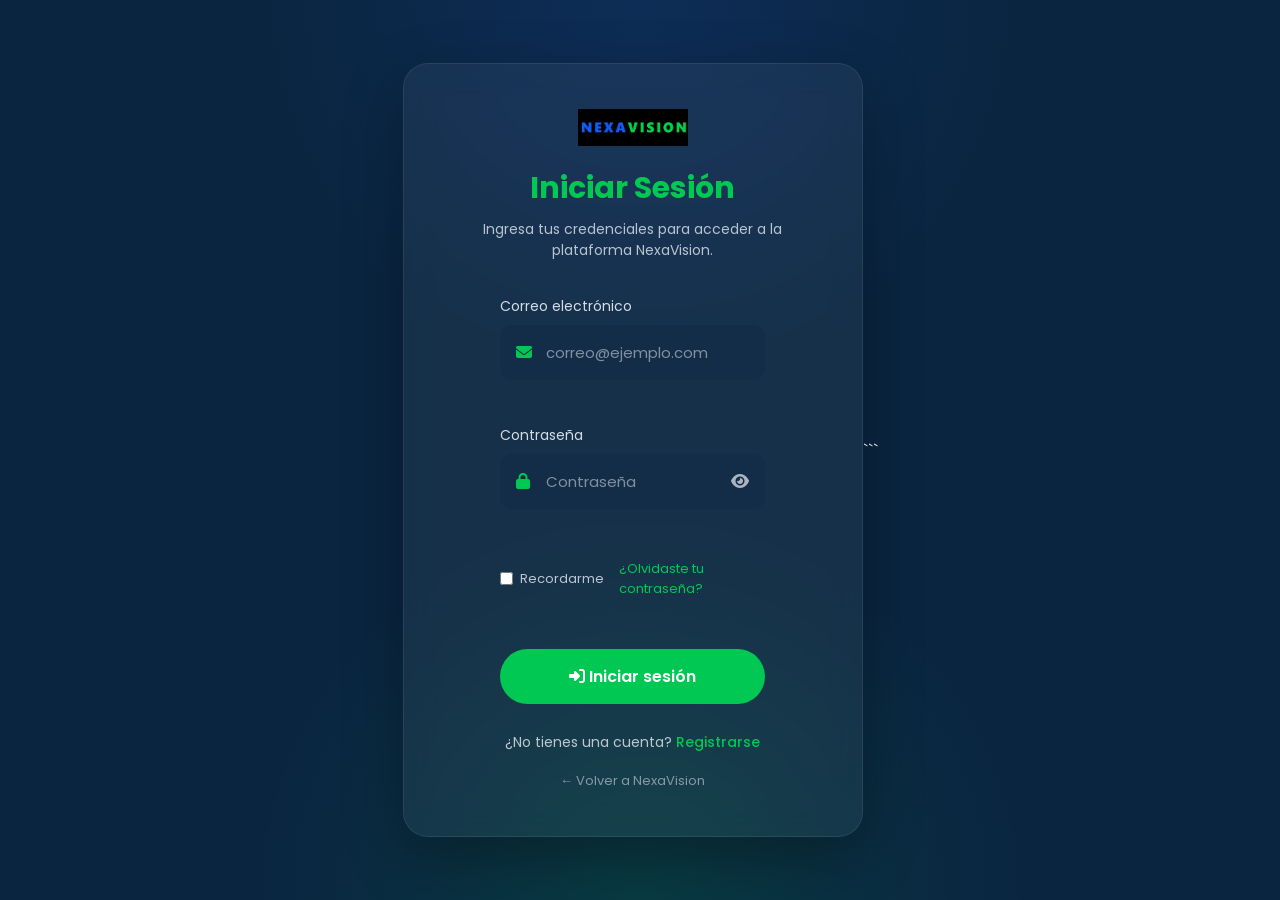
<file: inisesion.html>
<!DOCTYPE html>
<html lang="es">

<head>

    <meta charset="UTF-8">

    <meta name="viewport"
          content="width=device-width, initial-scale=1.0">

    <title>Iniciar Sesión | NexaVision</title>

    <link rel="stylesheet" href="css/estilos1.css">

    <link rel="preconnect" href="https://fonts.googleapis.com">

    <link href="https://fonts.googleapis.com/css2?family=Poppins:wght@300;400;500;600;700&display=swap"
          rel="stylesheet">

    <link rel="stylesheet"
          href="https://cdnjs.cloudflare.com/ajax/libs/font-awesome/6.7.2/css/all.min.css">

    <style>

        *{
            box-sizing:border-box;
        }

        body{

            margin:0;

            min-height:100vh;

            display:flex;

            justify-content:center;

            align-items:center;

            padding:30px 15px;

            font-family:'Poppins',sans-serif;

            background:
            radial-gradient(circle at top,#2563EB22,transparent 35%),
            radial-gradient(circle at bottom,#00C85322,transparent 35%),
            #0A2540;

            color:white;

        }


        /* =========================
                CONTENEDOR
        ========================= */
        
           
    
        .login-contenedor{
            position: relative;
            overflow: hidden;     

            width:100%;

            max-width:460px;

            background:rgba(255,255,255,.05);

            border:1px solid rgba(255,255,255,.08);

            backdrop-filter:blur(15px);

            border-radius:25px;

            padding:45px 40px;

            box-shadow:
            0 20px 60px rgba(0,0,0,.30);

        }


        /* =========================
                   LOGO
        ========================= */

        .logo-login{

            width:110px;

            display:block;

            margin:0 auto 20px;

        }


        .login-contenedor h2{

            text-align:center;

            color:#00C853;

            margin-bottom:8px;

            font-size:30px;

        }


        .descripcion{

            text-align:center;

            color:#b9c3ce;

            font-size:14px;

            margin-bottom:35px;

        }


        /* =========================
                 CAMPOS
        ========================= */

        .campo{

            margin-bottom:20px;

        }


        .campo label{

            display:block;

            margin-bottom:8px;

            color:#d5dce4;

            font-size:14px;

        }


        .input-contenedor{

            position:relative;

        }


        .input-contenedor i{

            position:absolute;

            left:16px;

            top:50%;

            transform:translateY(-50%);

            color:#00C853;

        }


        .input-contenedor input{

            width:100%;

            padding:15px 45px;

            background:#132c47;

            border:1px solid transparent;

            border-radius:12px;

            outline:none;

            color:white;

            font-family:inherit;

            font-size:15px;

            transition:.3s;

        }


        .input-contenedor input:focus{

            border-color:#00C853;

            box-shadow:
            0 0 0 3px rgba(0,200,83,.12);

        }


        .input-contenedor input::placeholder{

            color:#8190a0;

        }


        /* =========================
             MOSTRAR CONTRASEÑA
        ========================= */

        .ver-clave{
            position:absolute !important;
            right:16px;
            left:auto !important;
            top:50%;
            transform:translateY(-50%);
            cursor:pointer;
            color:#aab5c0 !important;
}

        .ver-clave:hover{

            color:#00C853 !important;

        }


        /* =========================
             OPCIONES LOGIN
        ========================= */

        .opciones{

            display:flex;

            justify-content:space-between;

            align-items:center;

            margin:5px 0 25px;

            gap:15px;

            font-size:13px;

        }


        .recordar{

            display:flex;

            align-items:center;

            gap:7px;

            color:#bdc7d1;

        }


        .recordar input{

            accent-color:#00C853;

        }


        .opciones a{

            color:#00C853;

            text-decoration:none;

        }


        .opciones a:hover{

            text-decoration:underline;

        }


        /* =========================
                   BOTÓN
        ========================= */

        .btn-login{

            width:100%;

            padding:15px;

            border:none;

            border-radius:50px;

            background:#00C853;

            color:white;

            font-family:inherit;

            font-size:16px;

            font-weight:600;

            cursor:pointer;

            transition:.3s;

        }


        .btn-login:hover{

            background:#2563EB;

            transform:translateY(-2px);

        }


        .btn-login:disabled{

            opacity:.6;

            cursor:not-allowed;

            transform:none;

        }


        /* =========================
                  MENSAJE
        ========================= */

        #mensaje{

            display:none;

            margin-top:20px;

            padding:13px;

            border-radius:10px;

            text-align:center;

            font-size:14px;

        }


        #mensaje.error{

            display:block;

            border:1px solid #ff5b5b;

            background:rgba(255,91,91,.12);

            color:#ff9d9d;

        }


        #mensaje.exito{

            display:block;

            border:1px solid #00C853;

            background:rgba(0,200,83,.12);

            color:#74ee9d;

        }


        /* =========================
                REGISTRARSE
        ========================= */

        .registro-link{

            margin-top:28px;

            text-align:center;

            color:#bdc7d1;

            font-size:14px;

        }


        .registro-link a{

            color:#00C853;

            text-decoration:none;

            font-weight:500;

        }


        .volver{

            display:block;

            text-align:center;

            margin-top:18px;

            color:#8998a8;

            text-decoration:none;

            font-size:13px;

        }


        /* =========================
                 RESPONSIVE
        ========================= */

        @media(max-width:500px){

            .login-contenedor{

                padding:35px 22px;

            }

            .opciones{

                flex-direction:column;

                align-items:flex-start;

            }

        }

    </style>

</head>


<body>


<div class="login-contenedor">


    <img
        src="logo2.png"
        alt="NexaVision"
        class="logo-login"
    >


    <h2>Iniciar Sesión</h2>


    <p class="descripcion">

        Ingresa tus credenciales para acceder
        a la plataforma NexaVision.

    </p>


    <form id="formLogin">


        <div class="campo">

            <label for="correo">

                Correo electrónico

            </label>


            <div class="input-contenedor">

                <i class="fa-solid fa-envelope"></i>


                <input
                    type="email"
                    id="correo"
                    name="correo"
                    placeholder="correo@ejemplo.com"
                    required
                >

            </div>

        </div>


        <div class="campo">

            <label for="clave">

                Contraseña

            </label>


            <div class="input-contenedor">

                <i class="fa-solid fa-lock"></i>


                <input
                    type="password"
                    id="clave"
                    name="clave"
                    placeholder="Contraseña"
                    required
                >


                <i
                    class="fa-solid fa-eye ver-clave"
                    id="verClave"
                ></i>

            </div>

        </div>


        <div class="opciones">


            <label class="recordar">

                <input
                    type="checkbox"
                    id="recordar"
                >

                Recordarme

            </label>


            <a href="#">

                ¿Olvidaste tu contraseña?

            </a>


        </div>


        <button
            type="submit"
            class="btn-login"
            id="btnLogin"
        >

            <i class="fa-solid fa-right-to-bracket"></i>

            Iniciar sesión

        </button>


        <div id="mensaje"></div>


    </form>


    <div class="registro-link">

        ¿No tienes una cuenta?

        <a href="registro.html">

            Registrarse

        </a>

    </div>


    <a
        href="index.html"
        class="volver"
    >

        ← Volver a NexaVision

    </a>


</div>



<script>


/* ===========================
      MOSTRAR CONTRASEÑA
=========================== */

const verClave =
    document.getElementById("verClave");

const clave =
    document.getElementById("clave");


verClave.addEventListener(
    "click",
    () => {


        if(clave.type === "password"){

            clave.type = "text";

            verClave.classList.remove("fa-eye");

            verClave.classList.add("fa-eye-slash");

        }

        else{

            clave.type = "password";

            verClave.classList.remove("fa-eye-slash");

            verClave.classList.add("fa-eye");

        }


    }
);



/* ===========================
           LOGIN
=========================== */

const formLogin =
    document.getElementById("formLogin");

const mensaje =
    document.getElementById("mensaje");

const btnLogin =
    document.getElementById("btnLogin");


formLogin.addEventListener(
    "submit",
    async (event) => {


        event.preventDefault();


        mensaje.className = "";

        mensaje.style.display = "none";


        const correo =
            document.getElementById("correo").value;


        const claveUsuario =
            document.getElementById("clave").value;


        const datos =
            new FormData();


        datos.append(
            "correo",
            correo
        );


        datos.append(
            "clave",
            claveUsuario
        );


        btnLogin.disabled = true;


        btnLogin.innerHTML =
            '<i class="fa-solid fa-spinner fa-spin"></i> Verificando...';


        try{


            const respuesta =
                await fetch(
                    "http://127.0.0.1:8000/login",
                    {

                        method:"POST",

                        body:datos

                    }
                );


            const resultado =
                await respuesta.json();


            if(!respuesta.ok){

                mostrarError(

                    resultado.detail ||

                    resultado.mensaje ||

                    "Correo o contraseña incorrectos."

                );

                return;

            }


            mensaje.textContent =
                "Inicio de sesión correcto.";


            mensaje.className =
                "exito";


            /*
            Después puedes redirigir
            al panel principal.
            */

            setTimeout(
                () => {

                    window.location.href =
                        "panel.html";

                },

                1000
            );


        }

        catch(error){


            console.error(error);


            mostrarError(
                "No se pudo conectar con el servidor."
            );


        }

        finally{


            btnLogin.disabled = false;


            btnLogin.innerHTML =
                '<i class="fa-solid fa-right-to-bracket"></i> Iniciar sesión';


        }


    }
);



function mostrarError(texto){


    mensaje.textContent =
        texto;


    mensaje.className =
        "error";


}


</script>


</body>

</html>
```
</file>
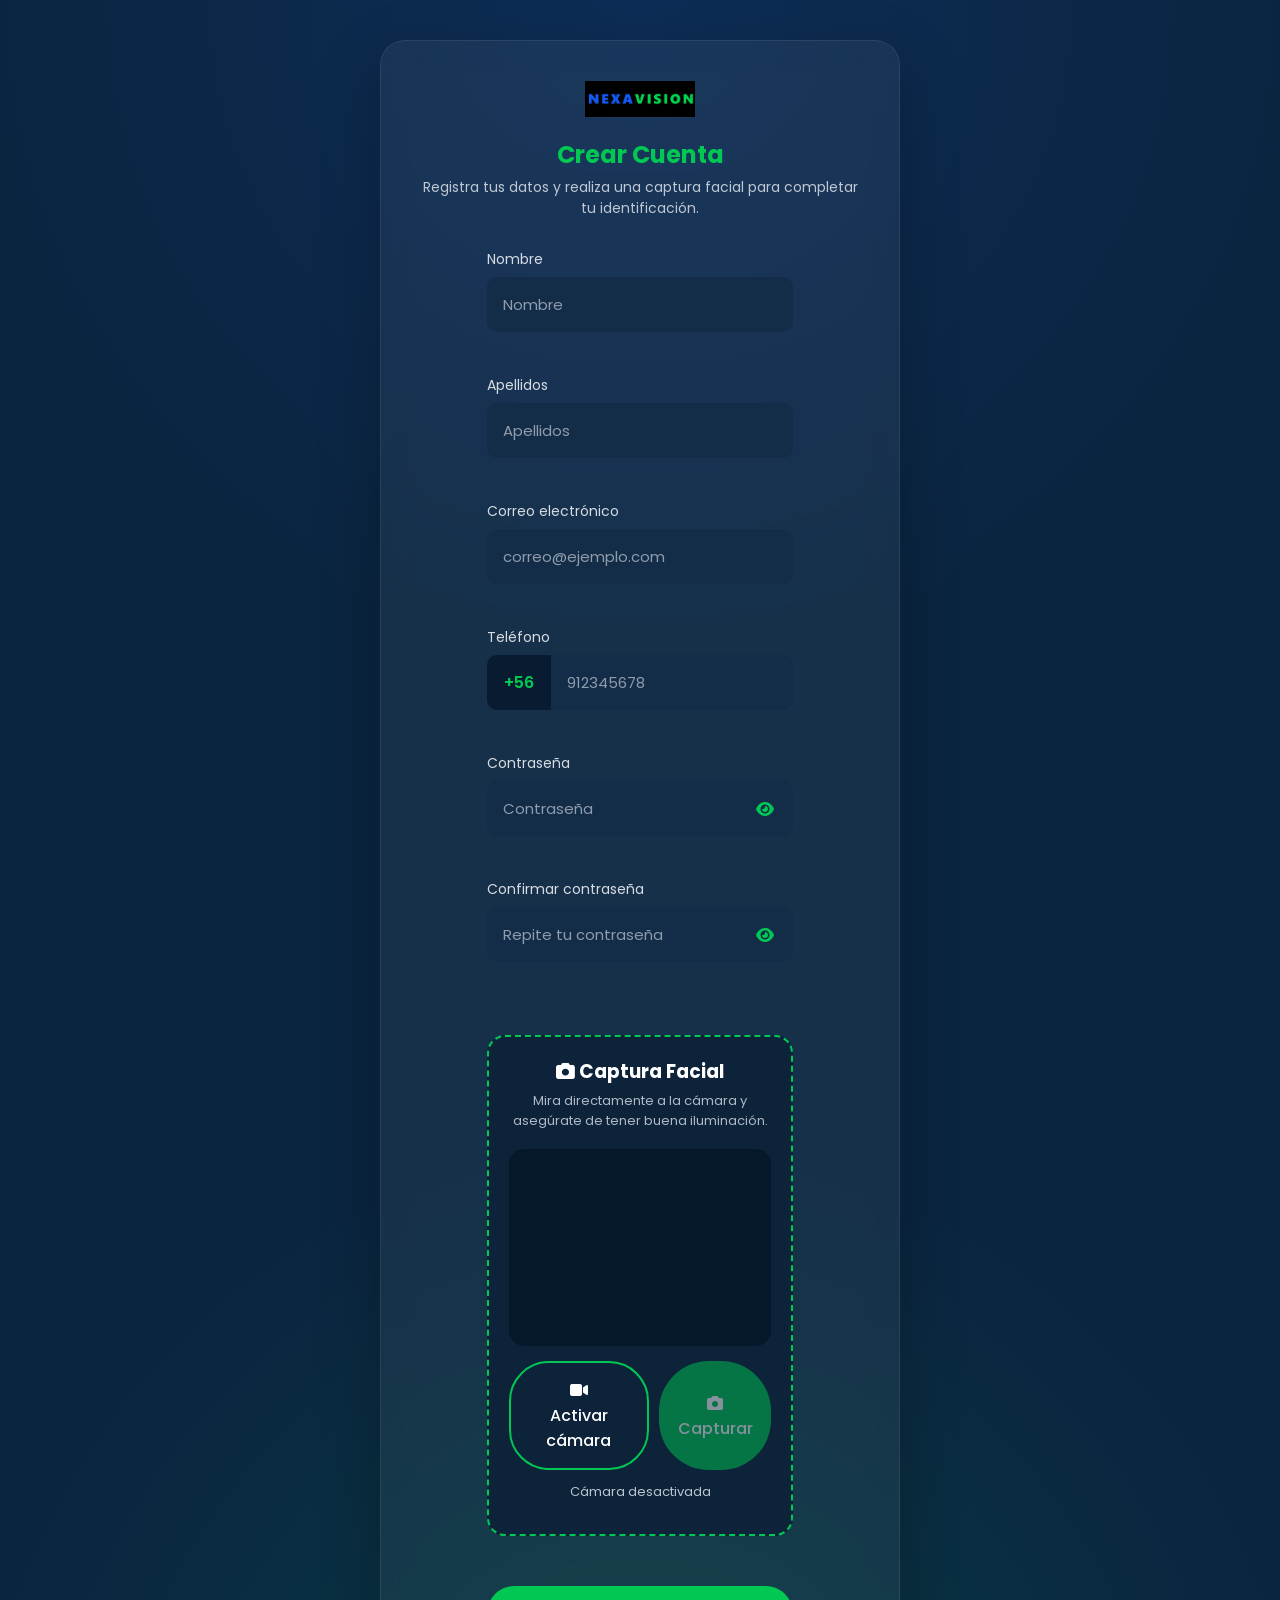
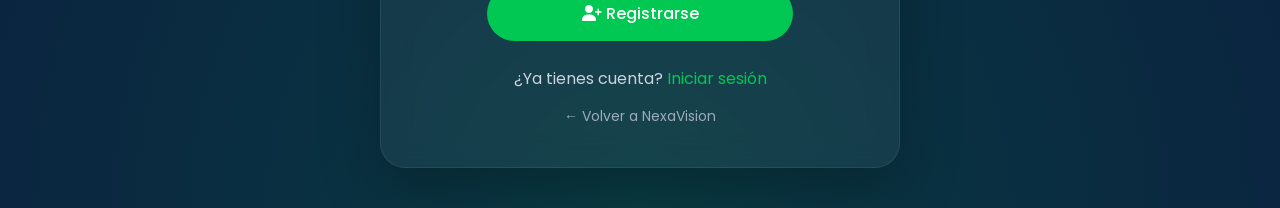
<file: registro.html>
<!DOCTYPE html>
<html lang="es">

<head>

    <meta charset="UTF-8">

    <meta
        name="viewport"
        content="width=device-width, initial-scale=1.0"
    >

    <title>Registro | NexaVision</title>

    <link rel="stylesheet" href="css/estilos1.css">

    <link
        rel="preconnect"
        href="https://fonts.googleapis.com"
    >

    <link
        href="https://fonts.googleapis.com/css2?family=Poppins:wght@300;400;500;600;700&display=swap"
        rel="stylesheet"
    >

    <link
        rel="stylesheet"
        href="https://cdnjs.cloudflare.com/ajax/libs/font-awesome/6.7.2/css/all.min.css"
    >


    <style>

        * {

            box-sizing: border-box;

        }


        body {

            margin: 0;

            font-family: 'Poppins', sans-serif;

            background:
                radial-gradient(
                    circle at top,
                    #2563EB22,
                    transparent 35%
                ),
                radial-gradient(
                    circle at bottom,
                    #00C85322,
                    transparent 35%
                ),
                #0A2540;

            min-height: 100vh;

            display: flex;

            justify-content: center;

            align-items: center;

            padding: 40px 20px;

            color: white;

        }


        /* =========================
                REGISTRO
        ========================= */

        .registro {

            width: 100%;

            max-width: 520px;

            background: rgba(255,255,255,.05);

            border: 1px solid rgba(255,255,255,.08);

            backdrop-filter: blur(15px);

            border-radius: 25px;

            padding: 40px;

            box-shadow:
                0 20px 60px rgba(0,0,0,.25);

        }


        .logo {

            width: 110px;

            display: block;

            margin: auto;

        }


        .registro h2 {

            text-align: center;

            color: #00C853;

            margin: 20px 0 5px;

        }


        .descripcion {

            text-align: center;

            color: #bfc8d2;

            margin-bottom: 30px;

            font-size: 14px;

        }


        /* =========================
                  INPUTS
        ========================= */

        .campo {

            margin-bottom: 18px;

        }


        .campo label {

            display: block;

            margin-bottom: 7px;

            font-size: 14px;

            color: #d7dce2;

        }


        input {

            width: 100%;

            padding: 15px;

            border: 1px solid transparent;

            border-radius: 10px;

            background: #132c47;

            color: white;

            font-family: inherit;

            font-size: 15px;

            transition: .3s;

        }


        input:focus {

            outline: none;

            border-color: #00C853;

            box-shadow:
                0 0 0 3px rgba(0,200,83,.12);

        }


        input::placeholder {

            color: #8f9cac;

        }
        .password-box {
            position: relative;
            width: 100%;
        }

        .password-box input {
            width: 100%;
            padding-right: 50px;
        }

        .password-box .ver-password {
            position: absolute;
            right: 8px;
            top: 50%;
            transform: translateY(-50%);

            width: 40px;
            height: 40px;
            padding: 0;

            display: flex;
            align-items: center;
            justify-content: center;

            background: transparent;
            border: none;
            color: #00C853;
            border-radius: 50%;

            cursor: pointer;
        }

        .password-box .ver-password:hover {
            background: transparent;
            color: white;
            transform: translateY(-50%);
        }


        /* =========================
                  TELÉFONO
        ========================= */

        .telefono {

            display: flex;

        }


        .telefono span {

            display: flex;

            justify-content: center;

            align-items: center;

            padding: 0 17px;

            background: #081b30;

            color: #00C853;

            font-weight: 600;

            border-radius: 10px 0 0 10px;

        }


        .telefono input {

            border-radius: 0 10px 10px 0;

        }


        /* =========================
                   CÁMARA
        ========================= */

        .camara {

            margin-top: 30px;

            background: #0d233a;

            border: 2px dashed #00C853;

            border-radius: 18px;

            padding: 20px;

            text-align: center;

        }


        .camara h3 {

            margin-top: 0;

            margin-bottom: 5px;

        }


        .camara-texto {

            color: #aeb9c5;

            font-size: 13px;

            margin-bottom: 18px;

        }


        .video-contenedor {

            width: 100%;

            position: relative;

            overflow: hidden;

            border-radius: 15px;

            background: #06192b;

            margin-bottom: 15px;

        }


        video {

            display: block;

            width: 100%;

            aspect-ratio: 4 / 3;

            object-fit: cover;

            transform: scaleX(-1);

        }


        #fotoPreview {

            display: none;

            width: 100%;

            aspect-ratio: 4 / 3;

            object-fit: cover;

        }


        canvas {

            display: none;

        }


        .estado-camara {

            margin: 12px 0;

            font-size: 13px;

            color: #b8c5d1;

        }


        .estado-camara.correcto {

            color: #00C853;

        }


        .estado-camara.error {

            color: #ff5b5b;

        }


        /* =========================
                  BOTONES
        ========================= */

        button {

            width: 100%;

            padding: 15px;

            border: none;

            border-radius: 50px;

            background: #00C853;

            color: white;

            font-family: inherit;

            font-size: 16px;

            font-weight: 500;

            cursor: pointer;

            transition: .3s;

        }


        button:hover {

            background: #2563EB;

            transform: translateY(-2px);

        }


        button:disabled {

            opacity: .5;

            cursor: not-allowed;

            transform: none;

        }


        .botones-camara {

            display: flex;

            gap: 10px;

        }


        .btn-secundario {

            background: transparent;

            border: 2px solid #00C853;

        }


        .btn-secundario:hover {

            background: #00C853;

        }


        .btn-registrar {

            margin-top: 25px;

        }


        /* =========================
                  MENSAJE
        ========================= */

        #mensaje {

            display: none;

            margin-top: 20px;

            padding: 14px;

            border-radius: 10px;

            text-align: center;

            font-size: 14px;

        }


        #mensaje.error {

            display: block;

            background: rgba(255,77,77,.12);

            border: 1px solid #ff5656;

            color: #ff9a9a;

        }


        #mensaje.exito {

            display: block;

            background: rgba(0,200,83,.12);

            border: 1px solid #00C853;

            color: #73ef9e;

        }


        /* =========================
                   LOGIN
        ========================= */

        .login {

            text-align: center;

            margin-top: 25px;

            color: #cbd3dc;

        }


        .login a {

            color: #00C853;

            text-decoration: none;

        }


        .volver {

            display: block;

            text-align: center;

            margin-top: 15px;

            color: #9dabba;

            text-decoration: none;

            font-size: 14px;

        }


        /* =========================
                 RESPONSIVE
        ========================= */

        @media(max-width: 600px) {

            body {

                padding: 20px 12px;

            }


            .registro {

                padding: 28px 20px;

            }


            .botones-camara {

                flex-direction: column;

            }

        }

    </style>

</head>


<body>


<div class="registro">


    <img
        src="logo2.png"
        alt="NexaVision"
        class="logo"
    >


    <h2>Crear Cuenta</h2>


    <p class="descripcion">

        Registra tus datos y realiza una captura facial
        para completar tu identificación.

    </p>


    <form id="formRegistro">


        <!-- NOMBRE -->

        <div class="campo">

            <label for="nombre">

                Nombre

            </label>

            <input
                id="nombre"
                type="text"
                name="nombre"
                placeholder="Nombre"
                required
            >

        </div>


        <!-- APELLIDOS -->

        <div class="campo">

            <label for="apellido">

                Apellidos

            </label>

            <input
                id="apellido"
                type="text"
                name="apellido"
                placeholder="Apellidos"
                required
            >

        </div>


        <!-- CORREO -->

        <div class="campo">

            <label for="correo">

                Correo electrónico

            </label>

            <input
                id="correo"
                type="email"
                name="correo"
                placeholder="correo@ejemplo.com"
                required
            >

        </div>


        <!-- TELÉFONO -->

        <div class="campo">

            <label for="telefono">

                Teléfono

            </label>


            <div class="telefono">

                <span>

                    +56

                </span>


                <input
                    id="telefono"
                    type="tel"
                    name="telefono"
                    placeholder="912345678"
                    maxlength="9"
                    pattern="[0-9]{9}"
                    required
                >

            </div>

        </div>


        <!-- CONTRASEÑA -->

        <div class="campo">

            <label for="clave">
                Contraseña
            </label>

            <div class="password-box">

                <input
                    id="clave"
                    type="password"
                    name="clave"
                    placeholder="Contraseña"
                    minlength="6"
                    required
                >

                <button
                    type="button"
                    class="ver-password"
                    onclick="verPassword('clave', this)"
                >
                    <i class="fa-solid fa-eye"></i>
                </button>

            </div>

        </div>


        <!-- CONFIRMAR CONTRASEÑA -->

        <div class="campo">

            <label for="confirmar">
                Confirmar contraseña
            </label>

            <div class="password-box">

                <input
                    id="confirmar"
                    type="password"
                    name="confirmar"
                    placeholder="Repite tu contraseña"
                    minlength="6"
                    required
                >

                <button
                    type="button"
                    class="ver-password"
                    onclick="verPassword('confirmar', this)"
                >
                    <i class="fa-solid fa-eye"></i>
                </button>

            </div>

        </div>


        <!-- ======================
                 CÁMARA
        ======================= -->

        <div class="camara">


            <h3>

                <i class="fa-solid fa-camera"></i>

                Captura Facial

            </h3>


            <p class="camara-texto">

                Mira directamente a la cámara y asegúrate
                de tener buena iluminación.

            </p>


            <div class="video-contenedor">


                <video
                    id="video"
                    autoplay
                    playsinline
                    muted
                ></video>


                <img
                    id="fotoPreview"
                    alt="Fotografía capturada"
                >


            </div>


            <canvas
                id="canvas"
                width="640"
                height="480"
            ></canvas>


            <div class="botones-camara">


                <button
                    type="button"
                    id="btnCamara"
                    class="btn-secundario"
                >

                    <i class="fa-solid fa-video"></i>

                    Activar cámara

                </button>


                <button
                    type="button"
                    id="btnCapturar"
                    disabled
                >

                    <i class="fa-solid fa-camera"></i>

                    Capturar

                </button>


            </div>


            <p
                id="estadoCamara"
                class="estado-camara"
            >

                Cámara desactivada

            </p>


        </div>


        <div id="mensaje"></div>


        <button
            type="submit"
            id="btnRegistrar"
            class="btn-registrar"
        >

            <i class="fa-solid fa-user-plus"></i>

            Registrarse

        </button>


    </form>


    <div class="login">

        ¿Ya tienes cuenta?

        <a href="inisesion.html">

            Iniciar sesión

        </a>

    </div>


    <a
        href="index.html"
        class="volver"
    >

        ← Volver a NexaVision

    </a>


</div>



<script>


/* ==================================
       ELEMENTOS DEL DOCUMENTO
================================== */


const form = document.getElementById("formRegistro");

const video = document.getElementById("video");

const canvas = document.getElementById("canvas");

const fotoPreview =
    document.getElementById("fotoPreview");

const btnCamara =
    document.getElementById("btnCamara");

const btnCapturar =
    document.getElementById("btnCapturar");

const btnRegistrar =
    document.getElementById("btnRegistrar");

const estadoCamara =
    document.getElementById("estadoCamara");

const mensaje =
    document.getElementById("mensaje");


let stream = null;

let fotoBlob = null;



/* ==================================
          ACTIVAR CÁMARA
================================== */


btnCamara.addEventListener(
    "click",
    async () => {

        try {

            stream =
                await navigator.mediaDevices.getUserMedia({

                    video: {

                        facingMode: "user",

                        width: {
                            ideal: 640
                        },

                        height: {
                            ideal: 480
                        }

                    },

                    audio: false

                });


            video.srcObject = stream;


            video.style.display = "block";

            fotoPreview.style.display = "none";


            btnCapturar.disabled = false;


            estadoCamara.textContent =
                "Cámara activa. Mira al frente.";


            estadoCamara.className =
                "estado-camara correcto";


        }

        catch(error) {

            console.error(error);


            estadoCamara.textContent =
                "No fue posible acceder a la cámara.";


            estadoCamara.className =
                "estado-camara error";

        }

    }
);



/* ==================================
           CAPTURAR FOTO
================================== */


btnCapturar.addEventListener(
    "click",
    () => {


        if (!stream) {

            return;

        }


        const contexto =
            canvas.getContext("2d");


        canvas.width =
            video.videoWidth || 640;

        canvas.height =
            video.videoHeight || 480;


        /*
        Volteamos el canvas para guardar
        la misma orientación que ve el usuario.
        */

        contexto.save();

        contexto.translate(
            canvas.width,
            0
        );

        contexto.scale(
            -1,
            1
        );


        contexto.drawImage(
            video,
            0,
            0,
            canvas.width,
            canvas.height
        );


        contexto.restore();


        canvas.toBlob(
            blob => {


                if (!blob) {

                    estadoCamara.textContent =
                        "No se pudo capturar la fotografía.";

                    return;

                }


                fotoBlob = blob;


                const urlFoto =
                    URL.createObjectURL(blob);


                fotoPreview.src =
                    urlFoto;


                video.style.display =
                    "none";


                fotoPreview.style.display =
                    "block";


                estadoCamara.textContent =
                    "Fotografía capturada correctamente.";


                estadoCamara.className =
                    "estado-camara correcto";


                btnCapturar.innerHTML =
                    '<i class="fa-solid fa-rotate"></i> Volver a capturar';


                video.style.display =
                    "none";


            },

            "image/jpeg",

            0.92

        );

    }
);



/* ==================================
       VOLVER A MOSTRAR CÁMARA
================================== */


btnCapturar.addEventListener(
    "click",
    () => {

        if (
            fotoBlob &&
            fotoPreview.style.display === "block"
        ) {

            setTimeout(() => {

                video.style.display = "block";

            }, 100);

        }

    }
);



/* ==================================
        ENVIAR REGISTRO
================================== */


form.addEventListener(
    "submit",
    async event => {


        event.preventDefault();


        mensaje.className = "";

        mensaje.style.display = "none";


        const clave =
            document.getElementById("clave").value;


        const confirmar =
            document.getElementById("confirmar").value;


        if (clave !== confirmar) {

            mostrarError(
                "Las contraseñas no coinciden."
            );

            return;

        }


        if (!fotoBlob) {

            mostrarError(
                "Debes capturar tu rostro antes de registrarte."
            );

            return;

        }


        const datos =
            new FormData();


        datos.append(
            "nombre",
            document.getElementById("nombre").value
        );


        datos.append(
            "apellido",
            document.getElementById("apellido").value
        );


        datos.append(
            "correo",
            document.getElementById("correo").value
        );


        datos.append(
            "telefono",
            "+56" +
            document.getElementById("telefono").value
        );


        datos.append(
            "clave",
            clave
        );


        datos.append(
            "foto",
            fotoBlob,
            "rostro.jpg"
        );


        btnRegistrar.disabled = true;


        btnRegistrar.innerHTML =
            '<i class="fa-solid fa-spinner fa-spin"></i> Registrando...';


        try {


            /*
            Mientras desarrollas FastAPI localmente:
            */

            const respuesta =
                await fetch(
                    "http://127.0.0.1:8000/registro",
                    {

                        method: "POST",

                        body: datos

                    }
                );


            const resultado =
                await respuesta.json();


            if (!respuesta.ok) {

                mostrarError(
                    resultado.detail ||
                    resultado.mensaje ||
                    "No fue posible completar el registro."
                );

                return;

            }


            mensaje.textContent =
                resultado.mensaje ||
                "Usuario registrado correctamente.";


            mensaje.className =
                "exito";


            form.reset();


            fotoBlob = null;


            fotoPreview.style.display =
                "none";


            video.style.display =
                "block";


            detenerCamara();


        }

        catch(error) {


            console.error(error);


            mostrarError(
                "No se pudo conectar con el servidor FastAPI."
            );


        }

        finally {


            btnRegistrar.disabled = false;


            btnRegistrar.innerHTML =
                '<i class="fa-solid fa-user-plus"></i> Registrarse';


        }


    }
);



/* ==================================
              ERROR
================================== */
function verPassword(id, boton) {

    const input = document.getElementById(id);
    const icono = boton.querySelector("i");

    if (input.type === "password") {

        input.type = "text";

        icono.classList.remove("fa-eye");
        icono.classList.add("fa-eye-slash");

    } else {

        input.type = "password";

        icono.classList.remove("fa-eye-slash");
        icono.classList.add("fa-eye");

    }
}


function mostrarError(texto) {


    mensaje.textContent =
        texto;


    mensaje.className =
        "error";


}



/* ==================================
          DETENER CÁMARA
================================== */


function detenerCamara() {


    if (stream) {


        stream
            .getTracks()
            .forEach(
                track => track.stop()
            );


        stream = null;


    }


    btnCapturar.disabled =
        true;


    estadoCamara.textContent =
        "Cámara desactivada";


    estadoCamara.className =
        "estado-camara";


}



/* ==================================
       CERRAR AL SALIR
================================== */


window.addEventListener(
    "beforeunload",
    detenerCamara
);


</script>


</body>

</html>
</file>
<file: css/estilos1.css>
/*=============================
        VARIABLES
=============================*/

:root{

    --azul-oscuro:#0A2540;
    --azul:#2563EB;
    --verde:#00C853;
    --gris:#2B2B2B;
    --blanco:#FFFFFF;

}

/*=============================
            RESET
=============================*/

*{

    margin:0;
    padding:0;
    box-sizing:border-box;
    scroll-behavior:smooth;

}

body{

    font-family:'Poppins',sans-serif;

    background:var(--azul-oscuro);

    color:var(--blanco);

    overflow-x:hidden;

}

/*=============================
      SCROLL PERSONALIZADO
=============================*/

::-webkit-scrollbar{

    width:10px;

}

::-webkit-scrollbar-track{

    background:#06192b;

}

::-webkit-scrollbar-thumb{

    background:var(--verde);

    border-radius:50px;

}

/*=============================
          NAVBAR
=============================*/

header{

    width:100%;

    position:fixed;

    top:0;

    z-index:999;

    backdrop-filter:blur(12px);

    background:rgba(10,37,64,.85);

}

.navbar{

    width:90%;

    margin:auto;

    height:90px;

    display:flex;

    justify-content:space-between;

    align-items:center;

}

.logo img{

    width:90px;

    transition:.5s;

}

.logo img:hover{

    transform:rotate(5deg) scale(1.05);

}

.menu{

    display:flex;

    gap:40px;

    list-style:none;

}

.menu a{

    color:white;

    text-decoration:none;

    font-weight:500;

    transition:.4s;

    position:relative;

}

.menu a::after{

    content:"";

    width:0;

    height:3px;

    background:var(--verde);

    position:absolute;

    bottom:-8px;

    left:0;

    transition:.4s;

}

.menu a:hover::after{

    width:100%;

}

.menu a:hover{

    color:var(--verde);

}

.btn-nav{

    padding:12px 25px;

    background:var(--verde);

    color:white;

    border-radius:40px;

    text-decoration:none;

    transition:.4s;

}

.btn-nav:hover{

    background:var(--azul);

    transform:translateY(-4px);

}

/*=============================
            HERO
=============================*/

.hero{

    min-height:100vh;

    display:flex;

    justify-content:space-around;

    align-items:center;

    padding:140px 8% 120px;

    background:
    radial-gradient(circle at top,#2563EB22,transparent 35%),
    radial-gradient(circle at bottom,#00C85322,transparent 35%),
    var(--azul-oscuro);

}

.hero-texto{

    width:55%;

}

.subtitulo{

    color:var(--verde);

    letter-spacing:3px;

    text-transform:uppercase;

}

.hero h1{

    font-size:70px;

    margin:20px 0;

    line-height:1.1;

}

.hero h1 span{

    color:var(--verde);

}

.hero p{

    color:#d9d9d9;

    font-size:18px;

    line-height:35px;

    margin-bottom:40px;

}

.hero-imagen{

    width:45%;

    display:flex;

    justify-content:center;

}

.hero-imagen img{

    width:330px;
    height:auto;
    object-fit:contain;

    filter:drop-shadow(0 0 30px #00C853);

    animation:flotar 4s infinite ease-in-out;

}

/*=============================
         BOTONES HERO
=============================*/

.hero-botones{

    display:flex;

    gap:20px;

}

.btn-principal{

    background:var(--verde);

    color:white;

    padding:15px 35px;

    border-radius:40px;

    text-decoration:none;

    transition:.4s;

}

.btn-principal:hover{

    background:var(--azul);

    transform:translateY(-5px);

}

.btn-secundario{

    border:2px solid var(--verde);

    color:white;

    padding:15px 35px;

    border-radius:40px;

    text-decoration:none;

    transition:.4s;

}

.btn-secundario:hover{

    background:var(--verde);

}

/*=============================
       TARJETAS INFO
=============================*/

.informacion{

    width:90%;

    margin:auto;

    display:grid;

    grid-template-columns:repeat(3,1fr);

    gap:30px;

    margin:70px auto;

}

.info-card{

    background:rgba(255,255,255,.05);

    border:1px solid rgba(255,255,255,.08);

    backdrop-filter:blur(10px);

    border-radius:20px;

    padding:40px;

    text-align:center;

    transition:.5s;

}

.info-card:hover{

    transform:translateY(-12px);

    box-shadow:0 0 30px #00C85355;

}

.info-card i{

    font-size:55px;

    color:var(--verde);

    margin-bottom:20px;

}

.info-card h3{

    margin-bottom:20px;

    font-size:24px;

}

.info-card p{

    line-height:30px;

    color:#d8d8d8;

}

/*=============================
         ANIMACIONES
=============================*/

@keyframes flotar{

    0%{

        transform:translateY(0);

    }

    50%{

        transform:translateY(-15px);

    }

    100%{

        transform:translateY(0);

    }

}
/*=====================================
        TITULOS GENERALES
======================================*/

.titulo-seccion{

    width:90%;
    margin:auto;
    text-align:center;
    margin-bottom:70px;

}

.titulo-seccion span{

    color:var(--verde);
    text-transform:uppercase;
    letter-spacing:4px;
    font-weight:600;

}

.titulo-seccion h2{

    font-size:45px;
    margin:20px 0;

}

.titulo-seccion p{

    max-width:850px;
    margin:auto;
    line-height:32px;
    color:#d5d5d5;

}

/*=====================================
          NOSOTROS
======================================*/

.nosotros{

    padding:120px 8%;

}

.contenido{

    display:flex;
    justify-content:space-between;
    align-items:center;
    gap:80px;

}

.texto{

    width:55%;

}

.texto h2{

    font-size:45px;
    margin-bottom:30px;

}

.texto p{

    margin-bottom:25px;
    line-height:35px;
    color:#d8d8d8;

}

.imagen{

    width:45%;
    display:flex;
    justify-content:center;

}

.imagen img{

    width:380px;

    filter:drop-shadow(0 0 25px #2563EB);

    transition:.5s;

}

.imagen img:hover{

    transform:scale(1.05);

}

/*=====================================
          SERVICIOS
======================================*/

.contenedor-servicios {
    max-width: 1100px;
    margin: 50px auto 0;

    display: grid;
    grid-template-columns: repeat(3, 1fr);
    gap: 35px;
}

.servicio {
    width: 100%;
    box-sizing: border-box;
}

.card-servicio{

    background:rgba(255,255,255,.04);

    border:1px solid rgba(255,255,255,.08);

    border-radius:20px;

    padding:45px 35px;

    text-align:center;

    transition:.5s;

    backdrop-filter:blur(10px);

}

.card-servicio:hover{

    transform:translateY(-15px);

    border-color:var(--verde);

    box-shadow:0 0 35px rgba(0,200,83,.35);

}

.card-servicio i{

    font-size:60px;

    color:var(--verde);

    margin-bottom:25px;

}

.card-servicio h3{

    margin-bottom:20px;

    font-size:28px;

}

.card-servicio p{

    color:#d5d5d5;

    line-height:30px;

}

/*=====================================
         FUNCIONAMIENTO
======================================*/

.funcionamiento{

    padding:120px 8%;

}

.timeline{

    display:grid;

    grid-template-columns:repeat(auto-fit,minmax(250px,1fr));

    gap:40px;

}

.paso{

    text-align:center;

    background:#122f4d;

    border-radius:20px;

    padding:45px 30px;

    transition:.5s;

    position:relative;

}

.paso:hover{

    transform:translateY(-10px);

    box-shadow:0 0 30px rgba(37,99,235,.35);

}

.numero{

    width:70px;

    height:70px;

    margin:auto;

    margin-bottom:25px;

    border-radius:50%;

    background:linear-gradient(135deg,var(--verde),var(--azul));

    display:flex;

    justify-content:center;

    align-items:center;

    font-size:28px;

    font-weight:bold;

}

.paso h3{

    margin-bottom:20px;

    font-size:26px;

}

.paso p{

    line-height:30px;

    color:#d5d5d5;

}

/*=====================================
         TECNOLOGIAS
======================================*/

.tecnologias{

    padding:120px 8%;

}

.contenedor-tecnologias {
    max-width: 1200px;
    margin: 50px auto 0;

    display: grid;
    grid-template-columns: repeat(8, 1fr);
    gap: 25px;
}

/* Primeras 4 tarjetas */
.contenedor-tecnologias .tecnologia {
    grid-column: span 2;
}

/* HTML5 */
.contenedor-tecnologias .tecnologia:nth-child(5) {
    grid-column: 2 / span 2;
}

/* CSS3 */
.contenedor-tecnologias .tecnologia:nth-child(6) {
    grid-column: 4 / span 2;
}

/* JavaScript */
.contenedor-tecnologias .tecnologia:nth-child(7) {
    grid-column: 6 / span 2;
}

.tecnologia{

    width:220px;
    height:240px;

    perspective:1000px;

}
.tecnologia:hover{

    transform:translateY(-12px);

    background:linear-gradient(145deg,#16375d,#102640);

    box-shadow:0 0 30px rgba(0,200,83,.35);
}
.card-inner{

    width:100%;
    height:100%;

    position:relative;

    transform-style:preserve-3d;

    transition:1s;

}
.tecnologia:hover .card-inner{

    transform:rotateY(180deg);

}
.card-front,
.card-back{

    position:absolute;

    width:100%;
    height:100%;

    border-radius:20px;

    background:#132c47;

    display:flex;

    flex-direction:column;

    justify-content:center;

    align-items:center;

    padding:25px;

    backface-visibility:hidden;

}
.card-front i{

    font-size:60px;

    color:var(--verde);

    margin-bottom:20px;

}

.card-front h3{

    font-size:30px;

}
.card-back{

    transform:rotateY(180deg);

    background:linear-gradient(145deg,#16375d,#0A2540);

}
.card-back p{

    color:white;

    text-align:center;

    line-height:28px;

    font-size:15px;

}



/*=====================================
         ESTADISTICAS
======================================*/

.estadisticas{

    margin-top:100px;

    padding:80px 8%;

    background:linear-gradient(90deg,#0b223a,#16375d);

    display:grid;

    grid-template-columns:repeat(auto-fit,minmax(200px,1fr));

    gap:40px;

}

.estadistica{

    text-align:center;

}

.estadistica h2{

    font-size:55px;

    color:var(--verde);

    margin-bottom:15px;

}

.estadistica p{

    font-size:18px;

    color:white;

}
/*=====================================
            EQUIPO
======================================*/

.equipo{

    padding:120px 8%;

}

.contenedor-equipo {
    max-width: 1200px;
    margin: 50px auto 0;

    display: grid;
    grid-template-columns: repeat(3, 1fr);
    gap: 40px;
}

.contenedor-equipo .miembro {
    width: 100%;
}

.miembro{

    background:rgba(255,255,255,.05);

    border:1px solid rgba(255,255,255,.08);

    backdrop-filter:blur(10px);

    border-radius:20px;

    text-align:center;

    padding:40px;

    transition:.5s;

}

.miembro:hover{

    transform:translateY(-12px);

    box-shadow:0 0 35px rgba(0,200,83,.35);

}

.miembro img{

    width:180px;

    height:180px;

    object-fit:cover;

    border-radius:50%;

    border:4px solid var(--verde);

    margin-bottom:25px;

}

.miembro h3{

    font-size:28px;

    margin-bottom:10px;

}

.miembro h4{

    color:var(--verde);

    margin-bottom:20px;

}

.miembro p{

    line-height:30px;

    color:#d8d8d8;

}

/*=====================================
          TESTIMONIOS
======================================*/

.testimonios{

    padding:120px 8%;

}

.contenedor-testimonios{

    display:grid;

    grid-template-columns:repeat(auto-fit,minmax(320px,1fr));

    gap:35px;

}

.testimonio{

    background:#132c47;

    border-radius:20px;

    padding:40px;

    transition:.5s;

}

.testimonio:hover{

    transform:translateY(-10px);

    box-shadow:0 0 30px rgba(37,99,235,.35);

}

.testimonio i{

    font-size:45px;

    color:var(--verde);

    margin-bottom:20px;

}

.testimonio p{

    line-height:30px;

    margin-bottom:25px;

}

.testimonio h4{

    color:var(--verde);

}

/*=====================================
                FAQ
======================================*/

.faq{

    padding:120px 8%;

}

.pregunta{

    background:#102842;

    border-left:6px solid var(--verde);

    padding:30px;

    margin-bottom:30px;

    border-radius:12px;

    transition:.4s;

}

.pregunta:hover{

    transform:translateX(10px);

}

.pregunta h3{

    margin-bottom:15px;

    font-size:24px;

}

.pregunta p{

    color:#d5d5d5;

    line-height:30px;

}

/*=====================================
             CONTACTO
======================================*/

.contacto{

    padding:120px 8%;

}

form{

    width:70%;

    margin:auto;

    display:flex;

    flex-direction:column;

    gap:25px;

}

input,
textarea{

    background:#132c47;

    border:none;

    outline:none;

    color:white;

    padding:18px;

    border-radius:10px;

    font-size:16px;

}

textarea{

    resize:none;

}

button{

    background:var(--verde);

    color:white;

    border:none;

    padding:18px;

    font-size:18px;

    border-radius:50px;

    cursor:pointer;

    transition:.4s;

}

button:hover{

    background:var(--azul);

    transform:translateY(-4px);

}

/*=====================================
              FOOTER
======================================*/

footer{

    background:#081b30;

    margin-top:100px;

}

.footer-contenedor{

    width:90%;

    margin:auto;

    padding:70px 0;

    display:grid;

    grid-template-columns:2fr 1fr 1fr 1fr;

    gap:40px;

}

.footer-logo img{

    width:120px;

    margin-bottom:20px;

}

.footer-logo p{

    color:#d5d5d5;

    line-height:30px;

}

.footer-links ul{

    list-style:none;

}

.footer-links li{

    margin:15px 0;

}

.footer-links a{

    text-decoration:none;

    color:white;

    transition:.4s;

}

.footer-links a:hover{

    color:var(--verde);

}

.footer-contacto p{

    margin:15px 0;

    line-height:28px;

}

.footer-contacto i{

    color:var(--verde);

    margin-right:10px;

}

.footer-redes a{

    display:inline-flex;

    justify-content:center;

    align-items:center;

    width:45px;

    height:45px;

    margin:10px 8px 0 0;

    border-radius:50%;

    background:#16375d;

    color:white;

    text-decoration:none;

    transition:.4s;

}

.footer-redes a:hover{

    background:var(--verde);

    transform:translateY(-5px);

}

.copyright{

    text-align:center;

    padding:25px;

    border-top:1px solid rgba(255,255,255,.08);

    color:#cfcfcf;

}

/*=====================================
           RESPONSIVE
======================================*/

@media(max-width:1100px){

    .hero{

        flex-direction:column;

        text-align:center;

    }

    .hero-texto,
    .hero-imagen,
    .texto,
    .imagen{

        width:100%;

    }

    .contenido{

        flex-direction:column;

    }

    .informacion{

        grid-template-columns:1fr;

    }

    .footer-contenedor{

        grid-template-columns:1fr 1fr;

    }

}

@media(max-width:768px){

    .navbar{

        flex-direction:column;

        height:auto;

        padding:20px;

    }

    .menu{

        flex-direction:column;

        gap:20px;

        margin:20px 0;

    }

    .hero h1{

        font-size:45px;

    }

    .hero p{

        font-size:16px;

    }

    .hero-botones{

        flex-direction:column;

    }

    .titulo-seccion h2{

        font-size:34px;

    }

    form{

        width:100%;

    }

    .footer-contenedor{

        grid-template-columns:1fr;

        text-align:center;

    }

}

@media(max-width:500px){

    .hero{

        padding-top:170px;

    }

    .hero-imagen img{

        width:280px;

    }

    .logo img{

        width:70px;

    }

    .estadistica h2{

        font-size:42px;

    }

}

/*=====================================
       EFECTOS EXTRA
======================================*/

section{

    animation:fadeIn 1s ease;

}

@keyframes fadeIn{

    from{

        opacity:0;
        transform:translateY(40px);

    }

    to{

        opacity:1;
        transform:translateY(0);

    }

}
/*=============================
      CINTA TECNOLOGÍAS
=============================*/

.tecnologias-slider{
    width:100%;
    background:#081b30;
    overflow:hidden;
    padding:25px 0;
    position:relative;
}

.slider-track{
    display:flex;
    width:max-content;
    animation:logos 30s linear infinite;
}

.slide{
    display:flex;
    align-items:center;
}

.slide img{
    width:75px;
    height:75px;
    object-fit:contain;
    margin:0 45px;
    opacity:.85;
    transition:.3s;
}

.slide img:hover{
    opacity:1;
    transform:scale(1.2);
}

@keyframes logos{

    0%{
        transform:translateX(0);
    }

    100%{
        transform:translateX(-50%);
    }

}
.tecnologias-slider::before,
.tecnologias-slider::after{
    content:"";
    position:absolute;
    top:0;
    width:120px;
    height:100%;
    z-index:2;
}

.tecnologias-slider::before{
    left:0;
    background:linear-gradient(to right,#081b30,transparent);
}

.tecnologias-slider::after{
    right:0;
    background:linear-gradient(to left,#081b30,transparent);
}
.barra-scroll{
    position: fixed;
    top: 0;
    left: 0;
    width: 100%;
    height: 5px;
    background: rgba(255,255,255,.1);
    z-index: 9999;
}

.progreso{
    width: 0%;
    height: 100%;
    background: linear-gradient(90deg, var(--verde), var(--azul));
    box-shadow: 0 0 12px var(--verde);
    transition: width .1s;
}
/* ==================================================
        RESPONSIVE NEXAVISION - TELÉFONOS
================================================== */

@media screen and (max-width: 768px) {

    /* ---------- GENERAL ---------- */

    body {
        overflow-x: hidden;
    }

    section {
        width: 100%;
    }


    /* ---------- HEADER ---------- */

    header {
        position: fixed;
        width: 100%;
    }

    .navbar {
        width: 100%;
        height: 75px;
        padding: 0 20px;

        flex-direction: row;
        justify-content: space-between;
        align-items: center;
    }

    .logo img {
        width: 75px;
    }

    /*
       Ocultamos temporalmente los enlaces del menú
       porque en móvil ocupan demasiado espacio.
    */
    .menu {
        display: none;
    }

    .btn-nav {
        padding: 10px 18px;
        font-size: 14px;
    }


    /* ---------- HERO ---------- */

    .hero {
        min-height: auto;

        flex-direction: column;

        padding: 120px 20px 60px;

        text-align: center;
    }

    .hero-texto {
        width: 100%;
    }

    .subtitulo {
        display: block;

        font-size: 12px;
        line-height: 22px;

        letter-spacing: 2px;
    }

    .hero h1 {
        font-size: 42px;
        line-height: 1.15;

        margin: 20px 0;
    }

    .hero p {
        font-size: 15px;
        line-height: 27px;

        margin-bottom: 30px;
    }


    /* ---------- BOTONES HERO ---------- */

    .hero-botones {
        width: 100%;

        flex-direction: column;

        align-items: center;

        gap: 15px;
    }

    .btn-principal,
    .btn-secundario {
        width: 100%;
        max-width: 320px;

        text-align: center;
    }


    /* ---------- IMAGEN HERO ---------- */

    .hero-imagen {
        width: 100%;

        margin-top: 45px;
    }

    .hero-imagen img {
        width: 230px;
        max-width: 80%;
    }


    /* ---------- SLIDER LOGOS ---------- */

    .tecnologias-slider {
        padding: 18px 0;
    }

    .slide img {
        width: 50px;
        height: 50px;

        margin: 0 25px;
    }

    .tecnologias-slider::before,
    .tecnologias-slider::after {
        width: 40px;
    }


    /* ---------- INFORMACIÓN ---------- */

    .informacion {
        width: 90%;

        grid-template-columns: 1fr;

        gap: 20px;

        margin: 50px auto;
    }

    .info-card {
        padding: 30px 20px;
    }

    .info-card i {
        font-size: 45px;
    }

    .info-card h3 {
        font-size: 21px;
    }


    /* ---------- TÍTULOS ---------- */

    .titulo-seccion {
        width: 100%;
        margin-bottom: 45px;
    }

    .titulo-seccion span {
        font-size: 13px;
        letter-spacing: 2px;
    }

    .titulo-seccion h2 {
        font-size: 31px;
        line-height: 1.25;
    }

    .titulo-seccion p {
        font-size: 15px;
        line-height: 27px;
    }


    /* ---------- NOSOTROS ---------- */

    .nosotros {
        padding: 70px 20px;
    }

    .contenido {
        flex-direction: column;

        gap: 40px;
    }

    .texto {
        width: 100%;

        text-align: center;
    }

    .texto h2 {
        font-size: 32px;
    }

    .texto p {
        font-size: 15px;
        line-height: 28px;
    }

    .imagen {
        width: 100%;
    }

    .imagen img {
        width: 230px;
        max-width: 90%;
    }


    /* ---------- SERVICIOS ---------- */

    .servicios {
        padding: 70px 20px;
    }

    .contenedor-servicios {
        grid-template-columns: 1fr;

        gap: 20px;
    }

    .card-servicio {
        padding: 35px 25px;
    }

    .card-servicio i {
        font-size: 50px;
    }

    .card-servicio h3 {
        font-size: 23px;
    }


    /* ---------- FUNCIONAMIENTO ---------- */

    .funcionamiento {
        padding: 70px 20px;
    }

    .timeline {
        grid-template-columns: 1fr;

        gap: 20px;
    }

    .paso {
        padding: 35px 25px;
    }

    .numero {
        width: 60px;
        height: 60px;

        font-size: 23px;
    }


    /* ---------- TECNOLOGÍAS ---------- */

    .tecnologias {
        padding: 70px 20px;
    }

    .contenedor-tecnologias {
        grid-template-columns: repeat(2, 1fr);

        gap: 15px;
    }

    .tecnologia {
        width: 100%;
        height: 190px;
    }

    .card-front,
    .card-back {
        padding: 15px;
    }

    .card-front i {
        font-size: 45px;
    }

    .card-front h3 {
        font-size: 20px;
    }

    .card-back h3 {
        font-size: 18px;
    }

    .card-back p {
        font-size: 12px;
        line-height: 19px;
    }


    /* ---------- ESTADÍSTICAS ---------- */

    .estadisticas {
        margin-top: 40px;

        padding: 60px 20px;

        grid-template-columns: repeat(2, 1fr);

        gap: 35px 15px;
    }

    .estadistica h2 {
        font-size: 37px;
    }

    .estadistica p {
        font-size: 14px;
    }


    /* ---------- EQUIPO ---------- */

    .equipo {
        padding: 70px 20px;
    }

    .contenedor-equipo {
        grid-template-columns: 1fr;
    }

    .miembro {
        padding: 30px 20px;
    }

    .miembro img {
        width: 140px;
        height: 140px;
    }


    /* ---------- TESTIMONIOS ---------- */

    .testimonios {
        padding: 70px 20px;
    }

    .contenedor-testimonios {
        grid-template-columns: 1fr;

        gap: 20px;
    }

    .testimonio {
        padding: 30px 25px;
    }


    /* ---------- FAQ ---------- */

    .faq {
        padding: 70px 20px;
    }

    .pregunta {
        padding: 25px 20px;
    }

    .pregunta:hover {
        transform: none;
    }

    .pregunta h3 {
        font-size: 19px;
    }


    /* ---------- CONTACTO ---------- */

    .contacto {
        padding: 70px 20px;
    }

    form {
        width: 100%;
    }

    input,
    textarea {
        width: 100%;

        font-size: 16px;
    }


    /* ---------- FOOTER ---------- */

    footer {
        margin-top: 50px;
    }

    .footer-contenedor {
        width: 90%;

        grid-template-columns: 1fr;

        text-align: center;

        gap: 45px;

        padding: 50px 0;
    }

    .footer-logo img {
        width: 100px;
    }

    .footer-redes {
        text-align: center;
    }


    /* ---------- COPYRIGHT ---------- */

    .copyright {
        padding: 20px;

        font-size: 13px;
    }
}


/* ==================================================
        TELÉFONOS PEQUEÑOS
================================================== */

@media screen and (max-width: 420px) {

    .hero h1 {
        font-size: 36px;
    }

    .hero p {
        font-size: 14px;
    }

    .hero-imagen img {
        width: 200px;
    }

    .titulo-seccion h2 {
        font-size: 27px;
    }

    .contenedor-tecnologias {
        grid-template-columns: 1fr;
    }

    .tecnologia {
        max-width: 280px;
        height: 210px;

        margin: auto;
    }

    .estadisticas {
        grid-template-columns: 1fr;
    }
}
/* =========================
       MENÚ HAMBURGUESA
========================= */

.nav-derecha {
    display: flex;
    align-items: center;
    gap: 15px;
}

.menu-toggle {
    display: none;

    width: 48px;
    height: 48px;

    padding: 0;

    border-radius: 12px;

    background: transparent;
    border: 2px solid var(--verde);

    color: white;
    font-size: 23px;

    cursor: pointer;
}


/* =========================
          MÓVIL
========================= */

@media screen and (max-width: 768px) {

    .navbar {
        position: relative;
    }

    .menu-toggle {
        display: flex;
        justify-content: center;
        align-items: center;
    }

    .menu {
        display: none;

        position: absolute;

        top: 75px;
        left: 0;

        width: 100%;

        padding: 25px;

        background: #081b30;

        flex-direction: column;

        gap: 0;

        border-top: 1px solid rgba(255,255,255,.08);

        box-shadow: 0 15px 30px rgba(0,0,0,.35);
    }

    .menu.activo {
        display: flex;
    }

    .menu li {
        width: 100%;
        list-style: none;
    }

    .menu a {
        display: block;

        width: 100%;

        padding: 15px 5px;

        text-align: center;

        border-bottom: 1px solid rgba(255,255,255,.08);
    }

    .btn-nav {
        padding: 10px 15px;
        font-size: 13px;
    }
}


@media screen and (max-width: 420px) {

    .logo img {
        width: 70px;
    }

    .btn-nav {
        padding: 9px 12px;
        font-size: 12px;
    }

    .menu-toggle {
        width: 43px;
        height: 43px;
        font-size: 20px;
    }

}
@media screen and (max-width: 768px) {

    header {
        z-index: 9999;
    }

    .navbar {
        position: relative;
        z-index: 10000;
    }

    .menu {
        display: none;

        position: fixed;

        top: 75px;
        left: 0;

        width: 100%;

        background: #081b30;

        padding: 20px;

        flex-direction: column;

        gap: 0;

        z-index: 99999;

        box-shadow: 0 15px 30px rgba(0,0,0,.5);
    }

    .menu.activo {
        display: flex;
    }

    .menu li {
        width: 100%;
    }

    .menu a {
        display: block;

        padding: 18px;

        text-align: center;

        font-size: 17px;

        border-bottom: 1px solid rgba(255,255,255,.1);
    }

}
@media (max-width: 768px) {

    .contenedor-equipo {
        display: grid;
        grid-template-columns: 1fr;
        gap: 25px;
        padding: 0 20px;
    }

    .contenedor-equipo .miembro,
    .contenedor-equipo .miembro:nth-child(4),
    .contenedor-equipo .miembro:nth-child(5) {
        grid-column: 1;
    }
}
@media (max-width: 768px) {

    .contenedor-tecnologias {
        display: grid;
        grid-template-columns: repeat(2, 1fr);
        gap: 15px;
        padding: 0 20px;
    }

    .contenedor-tecnologias .tecnologia,
    .contenedor-tecnologias .tecnologia:nth-child(5),
    .contenedor-tecnologias .tecnologia:nth-child(6),
    .contenedor-tecnologias .tecnologia:nth-child(7) {
        grid-column: auto;
    }

    /* JavaScript centrado al final */
    .contenedor-tecnologias .tecnologia:nth-child(7) {
        grid-column: 1 / 3;
        width: calc(50% - 8px);
        justify-self: center;
    }
}
@media (max-width: 768px) {

    .contenedor-servicios {
        grid-template-columns: 1fr;
        gap: 25px;
        padding: 0 20px;
    }

    .servicio {
        width: 100%;
        max-width: 420px;
        margin: 0 auto;
    }
}
</file>
